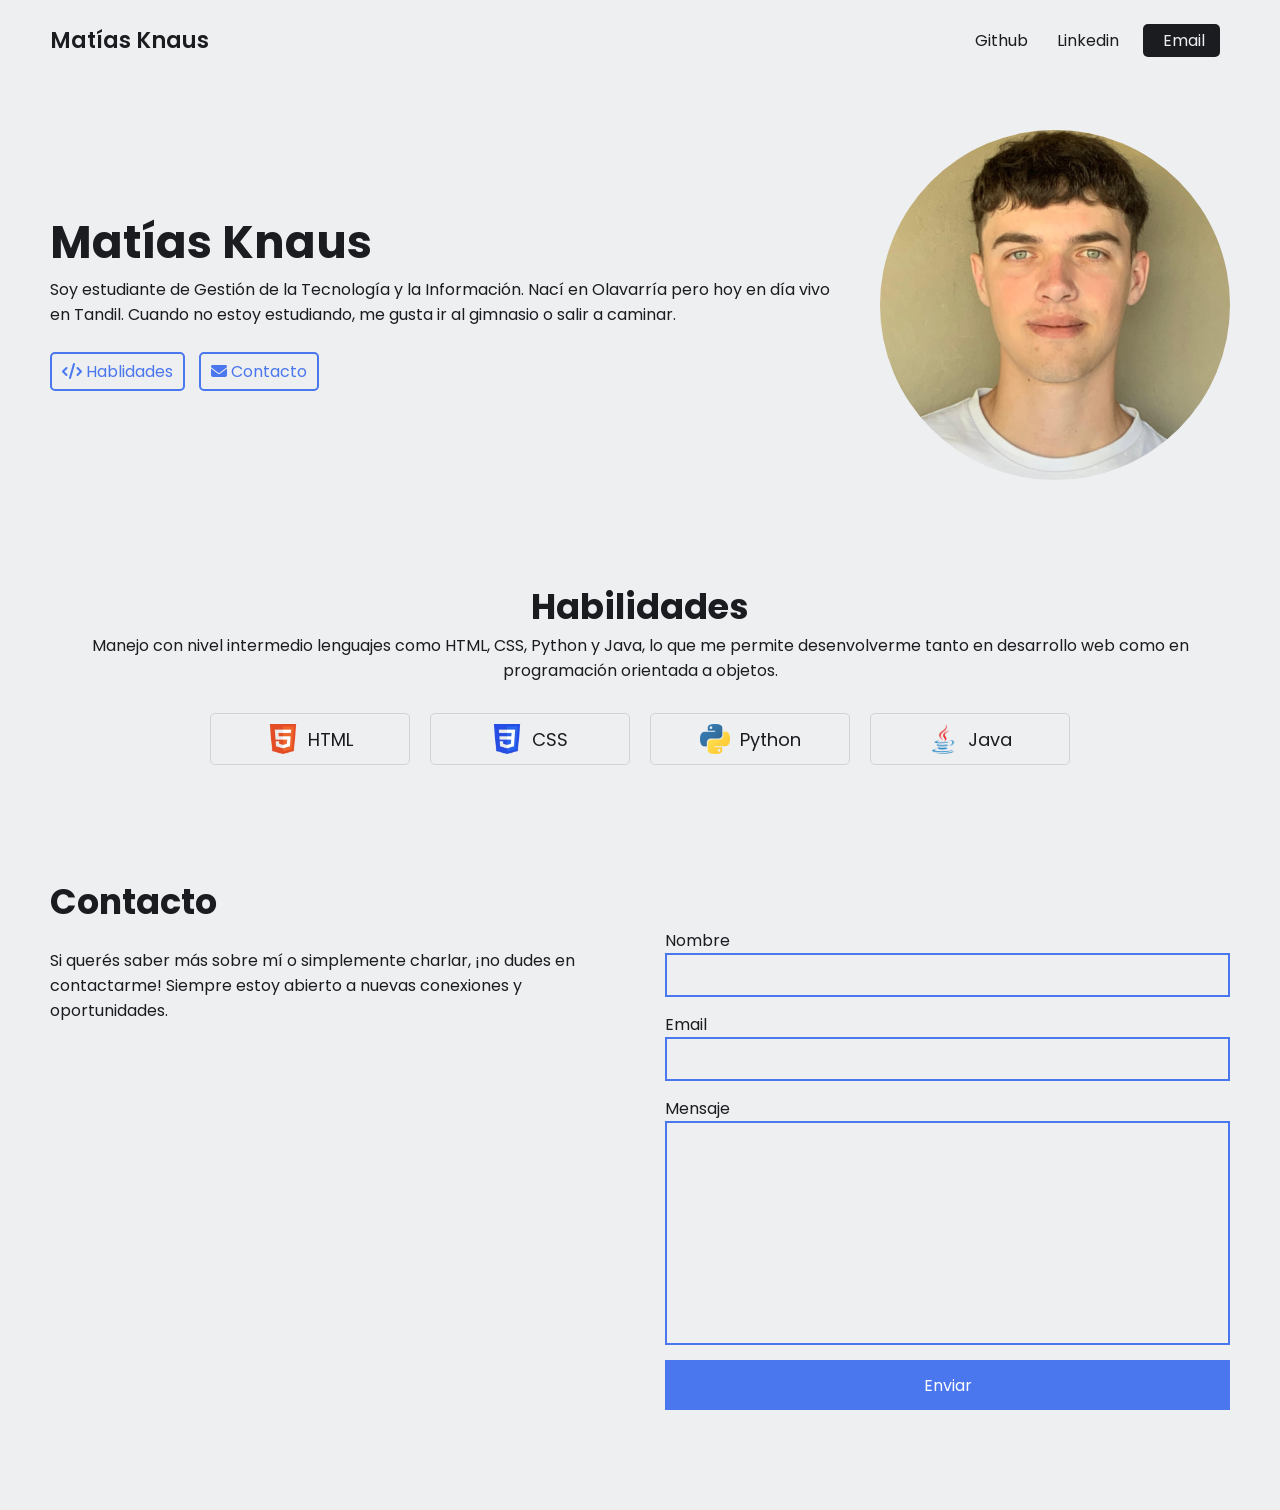
<file: index.html>
<!DOCTYPE html>
<html lang="es">
<head>
    <meta charset="UTF-8">
    <meta name="viewport" content="width=device-width, initial-scale=1.0">
    
    <link rel="preconnect" href="https://fonts.googleapis.com">
    <link rel="preconnect" href="https://fonts.gstatic.com" crossorigin>
    <link href="https://fonts.googleapis.com/css2?family=Poppins:wght@400;600&display=swap" rel="stylesheet">

    <link rel="stylesheet" href="https://cdnjs.cloudflare.com/ajax/libs/font-awesome/6.4.0/css/all.min.css" integrity="sha512-iecdLmaskl7CVkqkXNQ/ZH/XLlvWZOJyj7Yy7tcenmpD1ypASozpmT/E0iPtmFIB46ZmdtAc9eNBvH0H/ZpiBw==" crossorigin="anonymous" referrerpolicy="no-referrer" />

    <link rel="stylesheet" href="styles.css">
    
    <title>Mi Primer Sitio</title>
</head>
<body>
    <header>
        <nav>
            <div class="izquierda">
                <a href="/">Matías Knaus</a>
            </div>

            <div class="derecha">
                <a href="https://github.com/mknaus-uade" target="_blank" rel="noopener noreferrer">
                    <i class="github"></i>
                    <span>Github</span>
                </a>

                <a href="https://ar.linkedin.com/in/mat%C3%ADas-knaus-06a804300" target="_blank" rel="noopener noreferrer">
                    <i class="linkedin"></i>
                    <span>Linkedin</span>
                </a>

                <a href="knausmaty@gmail.com">
                    <i class="email"></i>
                    <span>Email</span>
                </a>
                </div>
            </div>
        </nav>
    </header>

    <main>
        <section class="perfil">
            <div class="text">
                <h2>Matías Knaus</h2>
                <p>Soy estudiante de Gestión de la Tecnología y la Información. Nací en Olavarría pero hoy en día vivo en Tandil. Cuando no estoy estudiando, me gusta ir al gimnasio o salir a caminar.</p>

                <div class="links">
                    <a href="#habilidades">
                        <i class="fa-solid fa-code"></i>
                        <span>Hablidades</span>
                    </a>

                    <a href="#contacto">
                        <i class="fa-solid fa-envelope"></i>
                        <span>Contacto</span>
                    </a>
                </div>
            </div>

            <div class="foto">
                <img src="images/foto.jpeg" alt="matias">
            </div>
        </section>

        <section id="habilidades" class="habilidad-section">
            <h2>Habilidades</h2>
            <div class="text">
                Manejo con nivel intermedio lenguajes como HTML, CSS, Python y Java, lo que me permite desenvolverme tanto en desarrollo web como en programación orientada a objetos.
            </div>

            <div class="celdas">
                <div class="celda">
                    <img src="images/html-logo.webp" alt="html logo">
                    <span>HTML</span>
                </div>
                
                <div class="celda">
                    <img src="images/css-logo.webp" alt="css logo">
                    <span>CSS</span>
                </div>
                
                <div class="celda">
                    <img src="images/python-logo.png" alt="python logo">
                    <span>Python</span>
                </div>
                
                <div class="celda">
                    <img src="images/java-logo.webp" alt="java logo">
                    <span>Java</span>
                </div>
            </div>
        </section>
    </main>

    <footer>
        <section id="contacto" class="contacto-section">
            <h2>Contacto</h2>

            <div class="grupo">
                <div class="text">
                Si querés saber más sobre mí o simplemente charlar, ¡no dudes en contactarme! Siempre estoy abierto a nuevas conexiones y oportunidades.
                </div>

                <form>
                <label for="nombre">Nombre</label>
                <input type="text" id="nombre">

                <label for="email">Email</label>
                <input type="email" id="email">

                <label for="mensaje">Mensaje</label>
                <textarea id="mensaje" cols="30" rows="10"></textarea>

                <button type="submit">Enviar</button>
                </form>
            </div>
        </section>
    </footer>
</body>
</html>
</file>
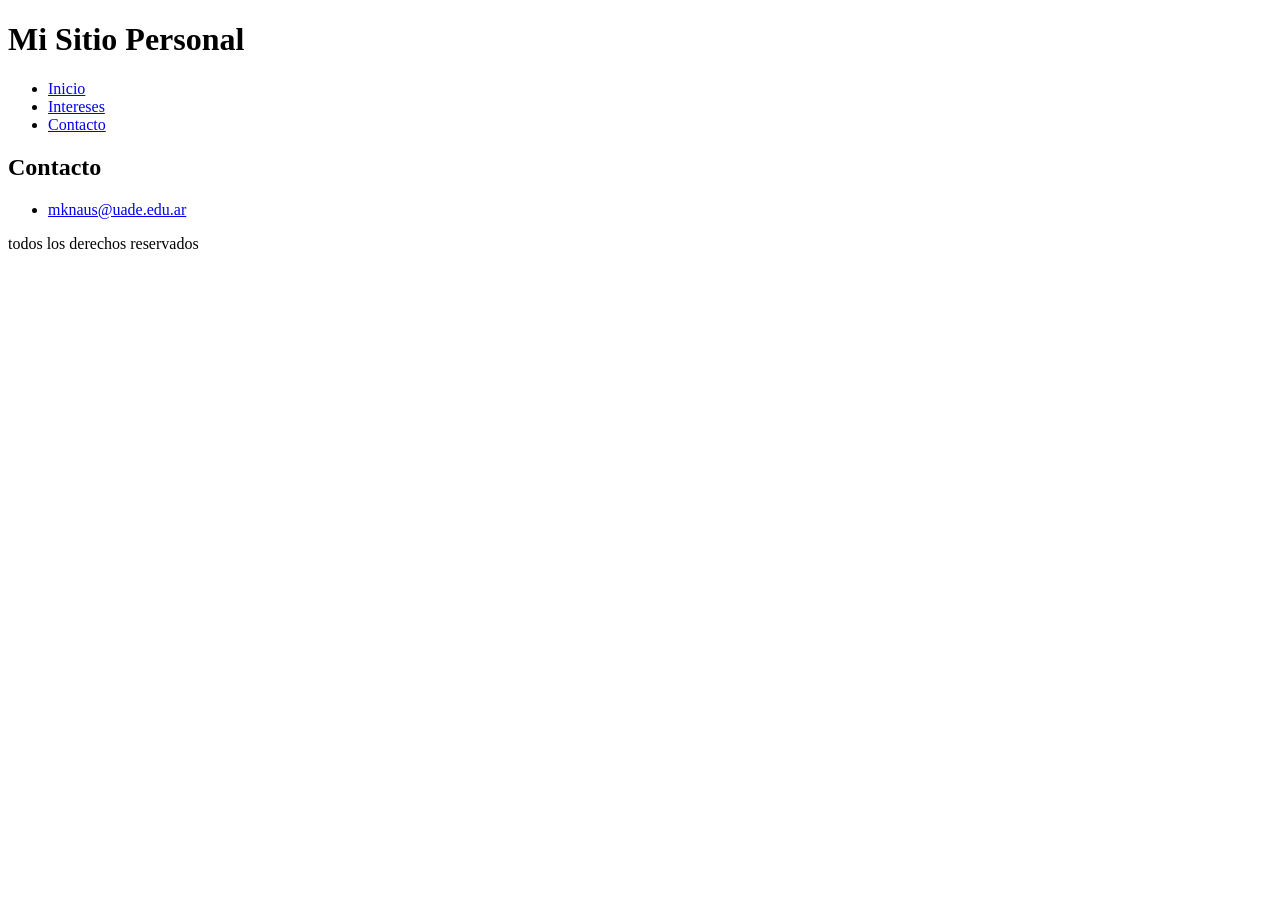
<file: contacto.html>
<!DOCTYPE html>
<html lang="es">
<head>
    <meta charset="UTF-8">
    <meta name="viewport" content="width=device-width, initial-scale=1.0">
    <title>Mi Primer Sitio</title>
</head>
<body>
    <header>
        <h1>Mi Sitio Personal</h1>
        <nav>
            <ul>
                <li><a href="index.html">Inicio</a></li>
                <li><a href="intereses.html">Intereses</a></li>
                <li><a href="contacto.html">Contacto</a></li>
            </ul>
        </nav>
    </header>
    <main>
        <h2>Contacto</h2>
        <ul>
            <li><a href="mailto:mknaus@uade.edu.ar">mknaus@uade.edu.ar</a></li>
        </ul>
    </main>
    <footer>
        <p>todos los derechos reservados</p>
    </footer>
</body>
</html>
</file>
<file: styles.css>
:root {
    --text-color: #1a1c20;
    --link-color: #4a76ee;
    --background-color: #eeeff1;
}

* {
    margin: 0;
    padding: 0;
    box-sizing: border-box;
}

html {
    scroll-behavior: smooth;
}

body {
    font-family: 'Poppins', sans-serif;
    color: var(--text-color);
    background-color: var(--background-color);
    max-width: 1400px;
    margin: 0 auto;
}

a {
    color: var(--link-color);
    text-decoration: none;
}

nav {
    display: flex;
    justify-content: space-between;
    align-items: center;

    padding: 0 50px;
    height: 80px;
}

nav .izquierda a {
    color: var(--text-color);
    font-size: 22px;
    font-weight: 600;
}

nav .derecha a {
    color: var(--text-color);
    margin: 0 10px;
}

nav .derecha a:last-child {
    color: var(--background-color);
    background-color: var(--text-color);
    padding: 5px 15px;
    border-radius: 5px;
}

nav .derecha a span {
    margin-left: 5px;
}

.perfil {
    display: flex;
    justify-content: space-between;
    align-items: center;
    padding: 0 50px;
    margin: 50px 0;
    margin-bottom: 100px;
    gap: 40px;
}

.perfil .text {
    flex: 5;
}

.perfil .text h2 {
    font-size: 45px;
}

.perfil .text .links {
    margin-top: 25px;
}

.perfil .text .links a {
    display: inline-block;
    padding: 5px 10px;
    border: 2px solid var(--link-color);
    border-radius: 5px;
    margin-right: 10px;
    margin-bottom: 10px;
    transition: .1s;
}

.perfil .text .links a:hover {
    color: var(--text-color);
    border: 2px solid var(--text-color);
}

.perfil .foto {
    flex: 2;
    display: flex;
    justify-content: right;
}

.perfil .foto img {
    width: 350px;
    border-radius: 50%;
}

.habilidad-section {
    padding: 0 50px;
    margin-bottom: 100px;
}

.habilidad-section h2 {
    text-align: center;
    font-size: 35px;
}

.habilidad-section .text {
    text-align: center;
    margin-bottom: 20px;
}

.habilidad-section .celdas {
    display: flex;
    justify-content: center;
    flex-wrap: wrap;
}

.habilidad-section .celdas .celda {
    display: flex;
    justify-content: center;
    align-items: center;
    gap: 10px;

    width: 200px;
    padding: 10px 20px;
    margin: 10px;
    border: 1.5px solid #d3d3d3;
    border-radius: 5px;
}

.habilidad-section .celdas .celda img {
    width: 30px;
    height: 30px;
    object-fit: contain;
    border-radius: 2px;
}

.habilidad-section .celdas .celda span {
    font-size: 18px;
}

.contacto-section {
    padding: 0 50px;
    margin-bottom: 100px;
}

.contacto-section h2 {
    font-size: 35px;
}

.contacto-section .grupo {
    display: flex;
    gap: 50px;
}

.contacto-section .grupo .text {
    flex: 3;
    margin-top: 20px;
}

.contacto-section .grupo form {
    flex: 3;
    display: flex;
    flex-direction: column;
}

.contacto-section .grupo form input,
.contacto-section .grupo form textarea {
    font-family: 'Poppins', sans-serif;
    border: 2px solid var(--link-color);
    background-color: transparent;
    padding: 10px;
    margin-bottom: 15px;
    outline: none;
    resize: none;
}

.contacto-section .grupo form button {
    font-size: 16px;
    font-family: 'Poppins', sans-serif;
    color: #fff;
    background-color: var(--link-color);
    border: none;
    height: 50px;
    cursor: pointer;
    transition: .1s;
}

.contacto-section .grupo form button:hover {
    filter: brightness(.9);
}

@media (max-width: 850px) {
    .perfil .text h2 {
        font-size: 35px;
    }
}

@media (max-width: 740px) {
    .perfil {
        flex-direction: column-reverse;
    }

    .perfil .foto img {
        width: 300px;
    }

    .contacto-section .grupo {
        flex-direction: column;
    }
}

@media (max-width: 600px) {
    nav {
        padding: 0 20px;
    }

    nav .derecha a {
        font-size: 22px;
    }

    nav .derecha a:last-child {
        color: var(--text-color);
        background-color: transparent;
        padding: 0;
    }

    nav .derecha a span {
        display: none;
    }

    .perfil {
        padding: 0 20px;
    }

    .perfil .text h2 {
        font-size: 30px;
    }

    .hablidad-section {
        padding: 0 20px;
    }

    .hablidad-section .celdas .celda span {
        font-size: 16px;
    }

    .contacto-section {
        padding: 0 20px;
    }
}
</file>
